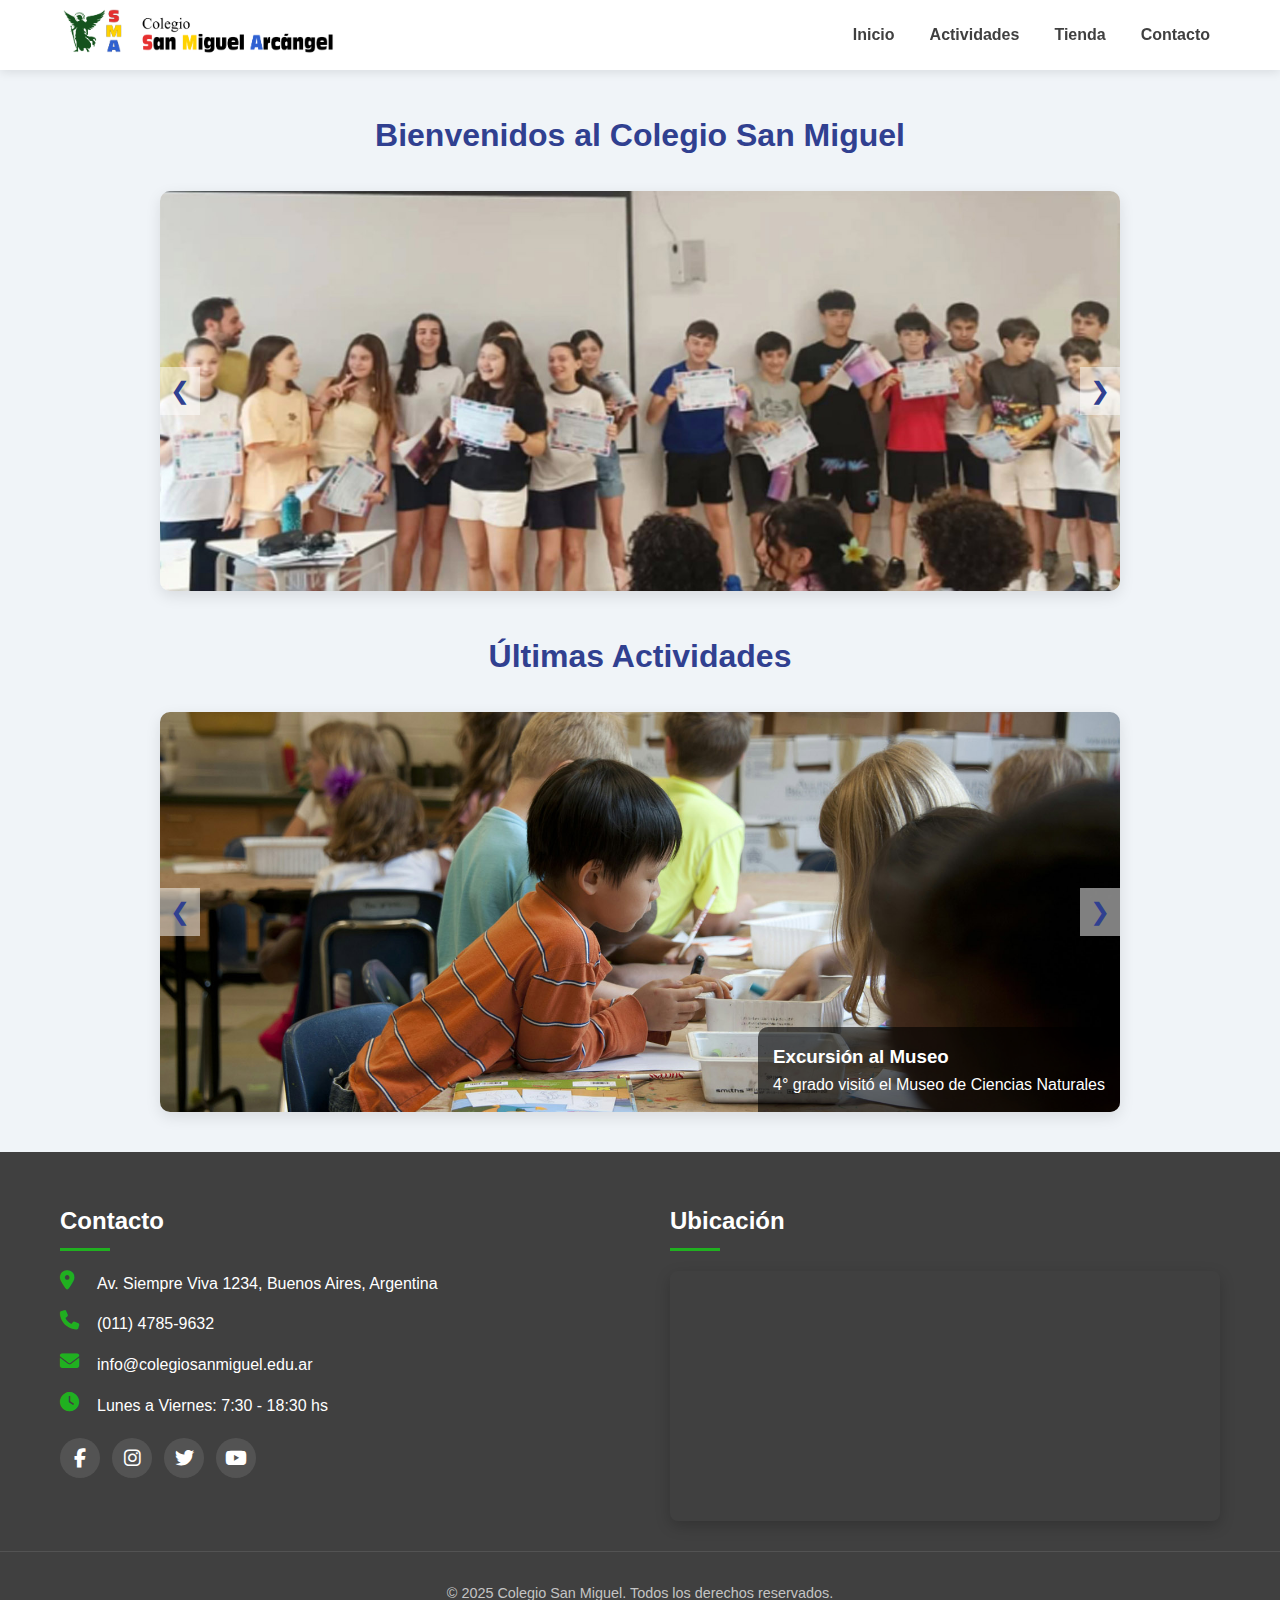
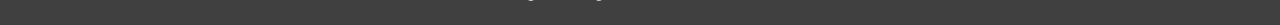
<file: index.html>
<!DOCTYPE html>
<html lang="es">

<head>
  <meta charset="UTF-8" />
  <meta name="viewport" content="width=device-width, initial-scale=1.0" />
  <title>Colegio San Miguel - Inicio</title>
  <link rel="icon" href="./media/isologo_icon.ico" type="image/x-icon" />
  <link rel="shortcut icon" href="./media/isologo_icon.ico" type="image/x-icon" />
  <link rel="stylesheet" href="https://cdnjs.cloudflare.com/ajax/libs/font-awesome/6.4.0/css/all.min.css" />
  <link rel="stylesheet" href="./css/estilos.css" />
  <link rel="stylesheet" href="./css/header.css" />
  <script src="./js/script.js"></script>
  <script src="./js/scroll-header.js"></script>
</head>

<body>
  <!-- ==================================== -->
  <main>
    <div class="contenedor">
      <!-- Carrusel Institucional -->
      <h2 class="section-title">Bienvenidos al Colegio San Miguel</h2>
      <div class="carousel" id="institucionalCarousel">
        <div class="carousel-inner">
          <div class="carousel-item">
            <img src="./media/colegio1.jpg" alt="Instalaciones del colegio" />
          </div>
          <div class="carousel-item">
            <img src="./media/colegio2.jpg" alt="Actividades deportivas" />
          </div>
          <div class="carousel-item">
            <img src="./media/colegio3.jpg" alt="Aulas modernas" />
          </div>
        </div>
        <div class="carousel-controls">
          <button class="carousel-control prev" onclick="moveSlide('institucionalCarousel', 1)">
            &#10094;
          </button>
          <button class="carousel-control next" onclick="moveSlide('institucionalCarousel', -1)">
            &#10095;
          </button>
        </div>
      </div>

      <!-- Carrusel de Actividades -->
      <h2 class="section-title">Últimas Actividades</h2>
      <div class="carousel" id="actividadesCarousel">
        <div class="carousel-inner">
          <div class="carousel-item">
            <img src="./media/actividad1.jpg" alt="Excursión al museo" />
            <div class="carousel-caption">
              <h3>Excursión al Museo</h3>
              <p>4° grado visitó el Museo de Ciencias Naturales</p>
            </div>
          </div>
          <div class="carousel-item">
            <img src="./media/actividad2.jpg" alt="Feria de ciencias" />
            <div class="carousel-caption">
              <h3>Actividad extracurricular</h3>
              <p>Aprendemos Ajedrez!</p>
            </div>
          </div>
          <div class="carousel-item">
            <img src="./media/actividad3.jpg" alt="Torneo deportivo" />
            <div class="carousel-caption">
              <h3>Acto escolar</h3>
              <p>Día de la independencia</p>
            </div>
          </div>
        </div>
        <div class="carousel-controls">
          <button class="carousel-control prev" onclick="moveSlide('actividadesCarousel', 1)">
            &#10094;
          </button>
          <button class="carousel-control next" onclick="moveSlide('actividadesCarousel', -1)">
            &#10095;
          </button>
        </div>
      </div>
    </div>
  </main>

  <!-- Carga el header y el footer -->
  <script src="./js/loadHeaderAndFooter.js"></script>
</body>

</html>
</file>
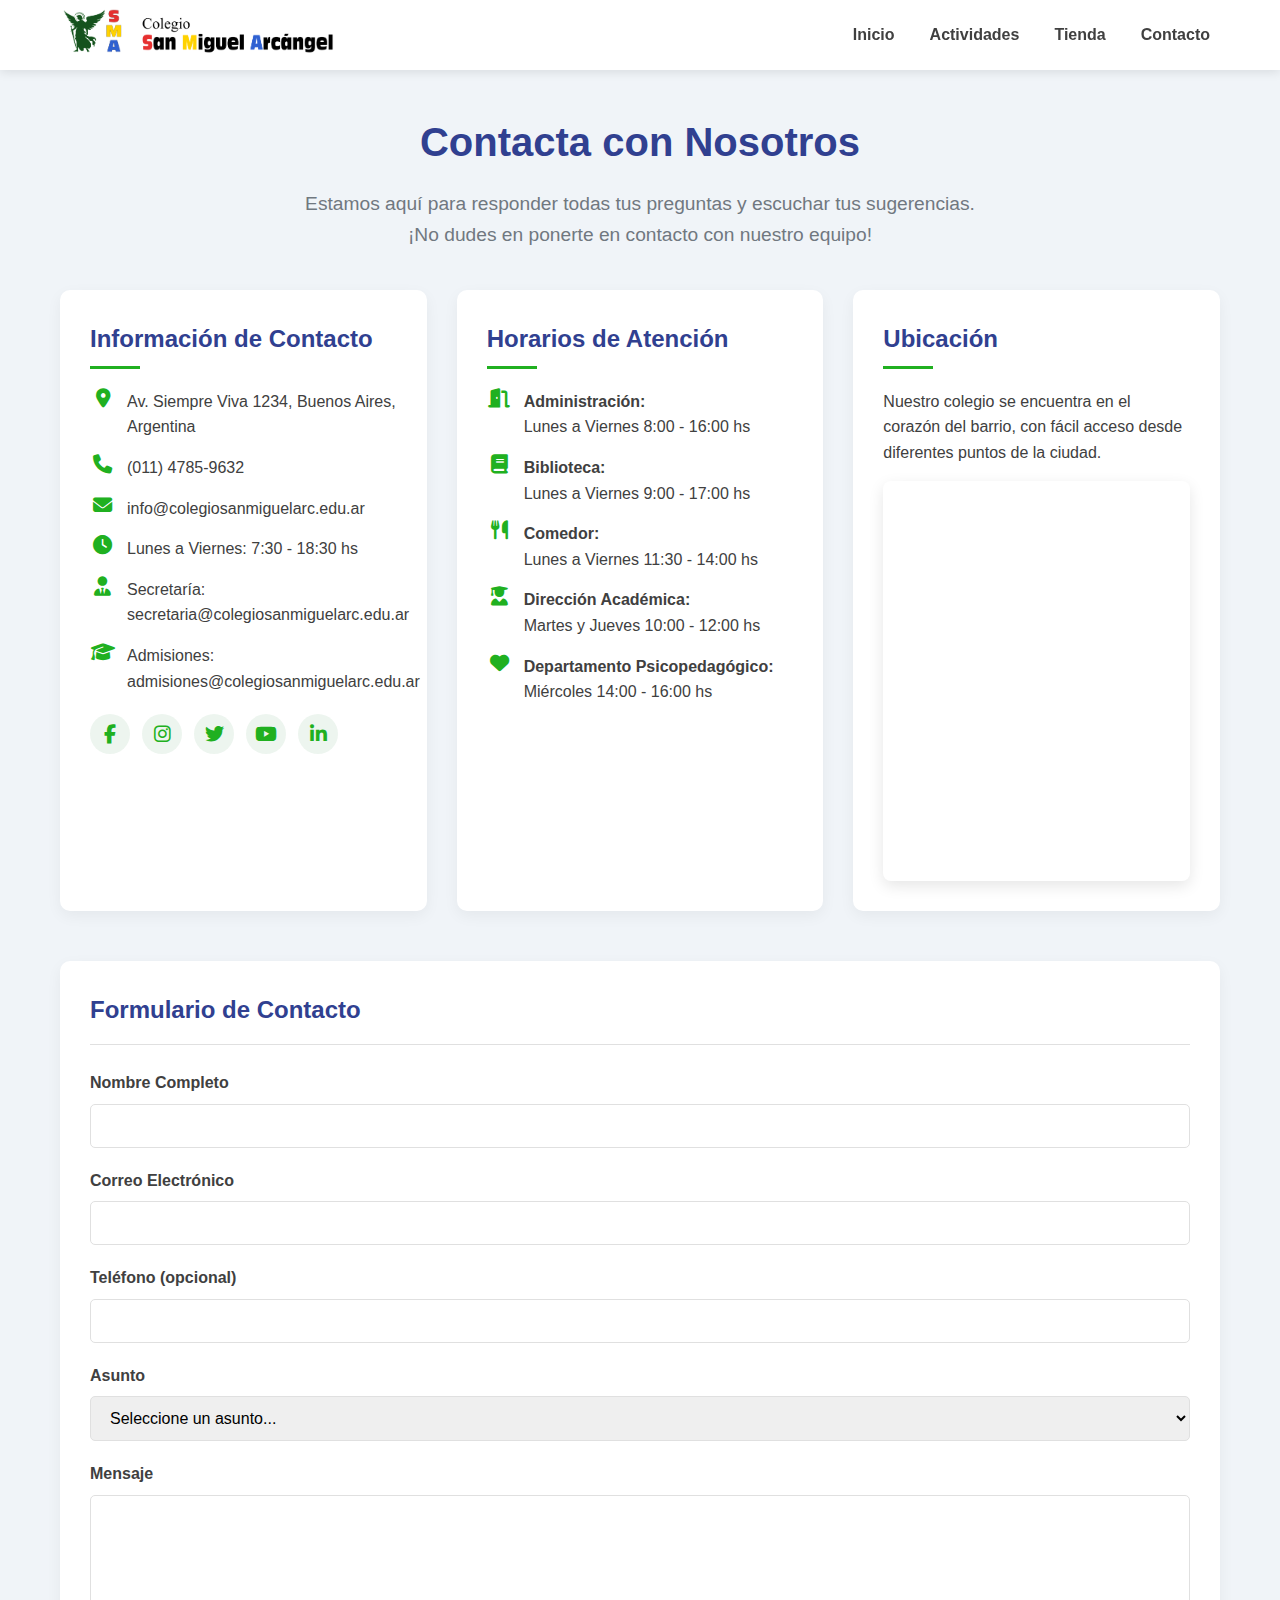
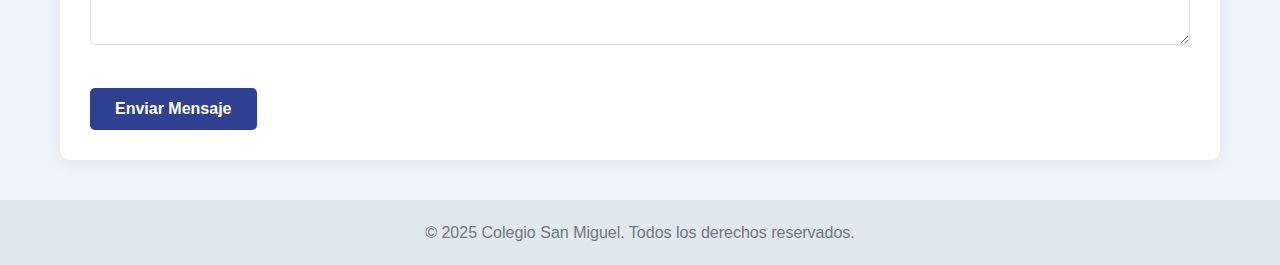
<file: contacto.html>
<!DOCTYPE html>
<html lang="es">

<head>
  <meta charset="UTF-8" />
  <meta name="viewport" content="width=device-width, initial-scale=1.0" />
  <title>Colegio San Miguel - Contacto</title>
  <!-- Favicon -->
  <link rel="icon" href="./media/isologo_icon.ico" type="image/x-icon" />
  <link rel="shortcut icon" href="./media/isologo_icon.ico" type="image/x-icon" />
  <link rel="apple-touch-icon" href="./media/isologo.png" />
  <!-- Hojas de estilo -->
  <link rel="stylesheet" href="https://cdnjs.cloudflare.com/ajax/libs/font-awesome/6.4.0/css/all.min.css" />
  <link rel="stylesheet" href="./css/header.css" />
  <link rel="stylesheet" href="./css/estilos.css" />
  <link rel="stylesheet" href="./css/contacto.css" />
  <script src="./js/scroll-header.js"></script>
</head>

<body>
  <!-- ==================================== -->
  <main>
    <div class="contacto-contenedor">
      <div class="contacto-header">
        <h1>Contacta con Nosotros</h1>
        <p>
          Estamos aquí para responder todas tus preguntas y escuchar tus
          sugerencias.
        </p>
        <p>
          ¡No dudes en ponerte en contacto con nuestro equipo!
        </p>
      </div>

      <div class="contacto-grid">
        <div class="contacto-card">
          <h3>Información de Contacto</h3>
          <ul class="contacto-info">
            <li>
              <i class="fas fa-map-marker-alt"></i>
              <span>Av. Siempre Viva 1234, Buenos Aires, Argentina</span>
            </li>
            <li>
              <i class="fas fa-phone"></i>
              <span>(011) 4785-9632</span>
            </li>
            <li>
              <i class="fas fa-envelope"></i>
              <span>info@colegiosanmiguelarc.edu.ar</span>
            </li>
            <li>
              <i class="fas fa-clock"></i>
              <span>Lunes a Viernes: 7:30 - 18:30 hs</span>
            </li>
            <li>
              <i class="fas fa-user-tie"></i>
              <span>Secretaría: secretaria@colegiosanmiguelarc.edu.ar</span>
            </li>
            <li>
              <i class="fas fa-graduation-cap"></i>
              <span>Admisiones: admisiones@colegiosanmiguelarc.edu.ar</span>
            </li>
          </ul>

          <div class="social-links">
            <a href="#"><i class="fab fa-facebook-f"></i></a>
            <a href="#"><i class="fab fa-instagram"></i></a>
            <a href="#"><i class="fab fa-twitter"></i></a>
            <a href="#"><i class="fab fa-youtube"></i></a>
            <a href="#"><i class="fab fa-linkedin-in"></i></a>
          </div>
        </div>

        <div class="contacto-card">
          <h3>Horarios de Atención</h3>
          <ul class="contacto-info">
            <li>
              <i class="fas fa-door-open"></i>
              <span><strong>Administración:</strong><br> Lunes a Viernes 8:00 - 16:00
                hs</span>
            </li>
            <li>
              <i class="fas fa-book"></i>
              <span><strong>Biblioteca:</strong><br> Lunes a Viernes 9:00 - 17:00
                hs</span>
            </li>
            <li>
              <i class="fas fa-utensils"></i>
              <span><strong>Comedor:</strong><br> Lunes a Viernes 11:30 - 14:00
                hs</span>
            </li>
            <li>
              <i class="fas fa-user-graduate"></i>
              <span><strong>Dirección Académica:</strong><br> Martes y Jueves 10:00 -
                12:00 hs</span>
            </li>
            <li>
              <i class="fas fa-heart"></i>
              <span><strong>Departamento Psicopedagógico:</strong><br> Miércoles
                14:00 - 16:00 hs</span>
            </li>
          </ul>
        </div>

        <div class="contacto-card">
          <h3>Ubicación</h3>
          <p>
            Nuestro colegio se encuentra en el corazón del barrio, con fácil
            acceso desde diferentes puntos de la ciudad.
          </p>
          <div class="map-contenedor">
            <iframe
              src="https://www.google.com/maps/embed?pb=!1m14!1m12!1m3!1d15165.931811602168!2d-58.40263502824186!3d-34.66310774141034!2m3!1f0!2f0!3f0!3m2!1i1024!2i768!4f13.1!5e0!3m2!1ses!2sar!4v1749134442794!5m2!1ses!2sar"
              width="600" height="450" style="border: 0" allowfullscreen="" loading="lazy"
              referrerpolicy="no-referrer-when-downgrade"></iframe>
          </div>
        </div>
      </div>

      <div class="formulario-contacto">
        <h2>Formulario de Contacto</h2>
        <form>
          <div class="form-group">
            <label for="nombre">Nombre Completo</label>
            <input type="text" id="nombre" name="nombre" required />
          </div>

          <div class="form-group">
            <label for="email">Correo Electrónico</label>
            <input type="email" id="email" name="email" required />
          </div>

          <div class="form-group">
            <label for="telefono">Teléfono (opcional)</label>
            <input type="tel" id="telefono" name="telefono" />
          </div>

          <div class="form-group">
            <label for="asunto">Asunto</label>
            <select id="asunto" name="asunto" required>
              <option value="">Seleccione un asunto...</option>
              <option value="admisiones">Admisiones e Inscripciones</option>
              <option value="academico">Consulta Académica</option>
              <option value="administrativo">Consulta Administrativa</option>
              <option value="actividades">
                Actividades Extracurriculares
              </option>
              <option value="otros">Otros</option>
            </select>
          </div>

          <div class="form-group">
            <label for="mensaje">Mensaje</label>
            <textarea id="mensaje" name="mensaje" required></textarea>
          </div>

          <button type="submit" class="submit-btn">Enviar Mensaje</button>
        </form>
      </div>
    </div>
  </main>

  <!-- ==================================== -->
  <footer class="simple-footer">
    &copy; 2025 Colegio San Miguel. Todos los derechos reservados.
  </footer>
  <!-- Carga el header -->
  <script src="./js/loadHeaderEnContact.js"></script>
</body>

</html>
</file>
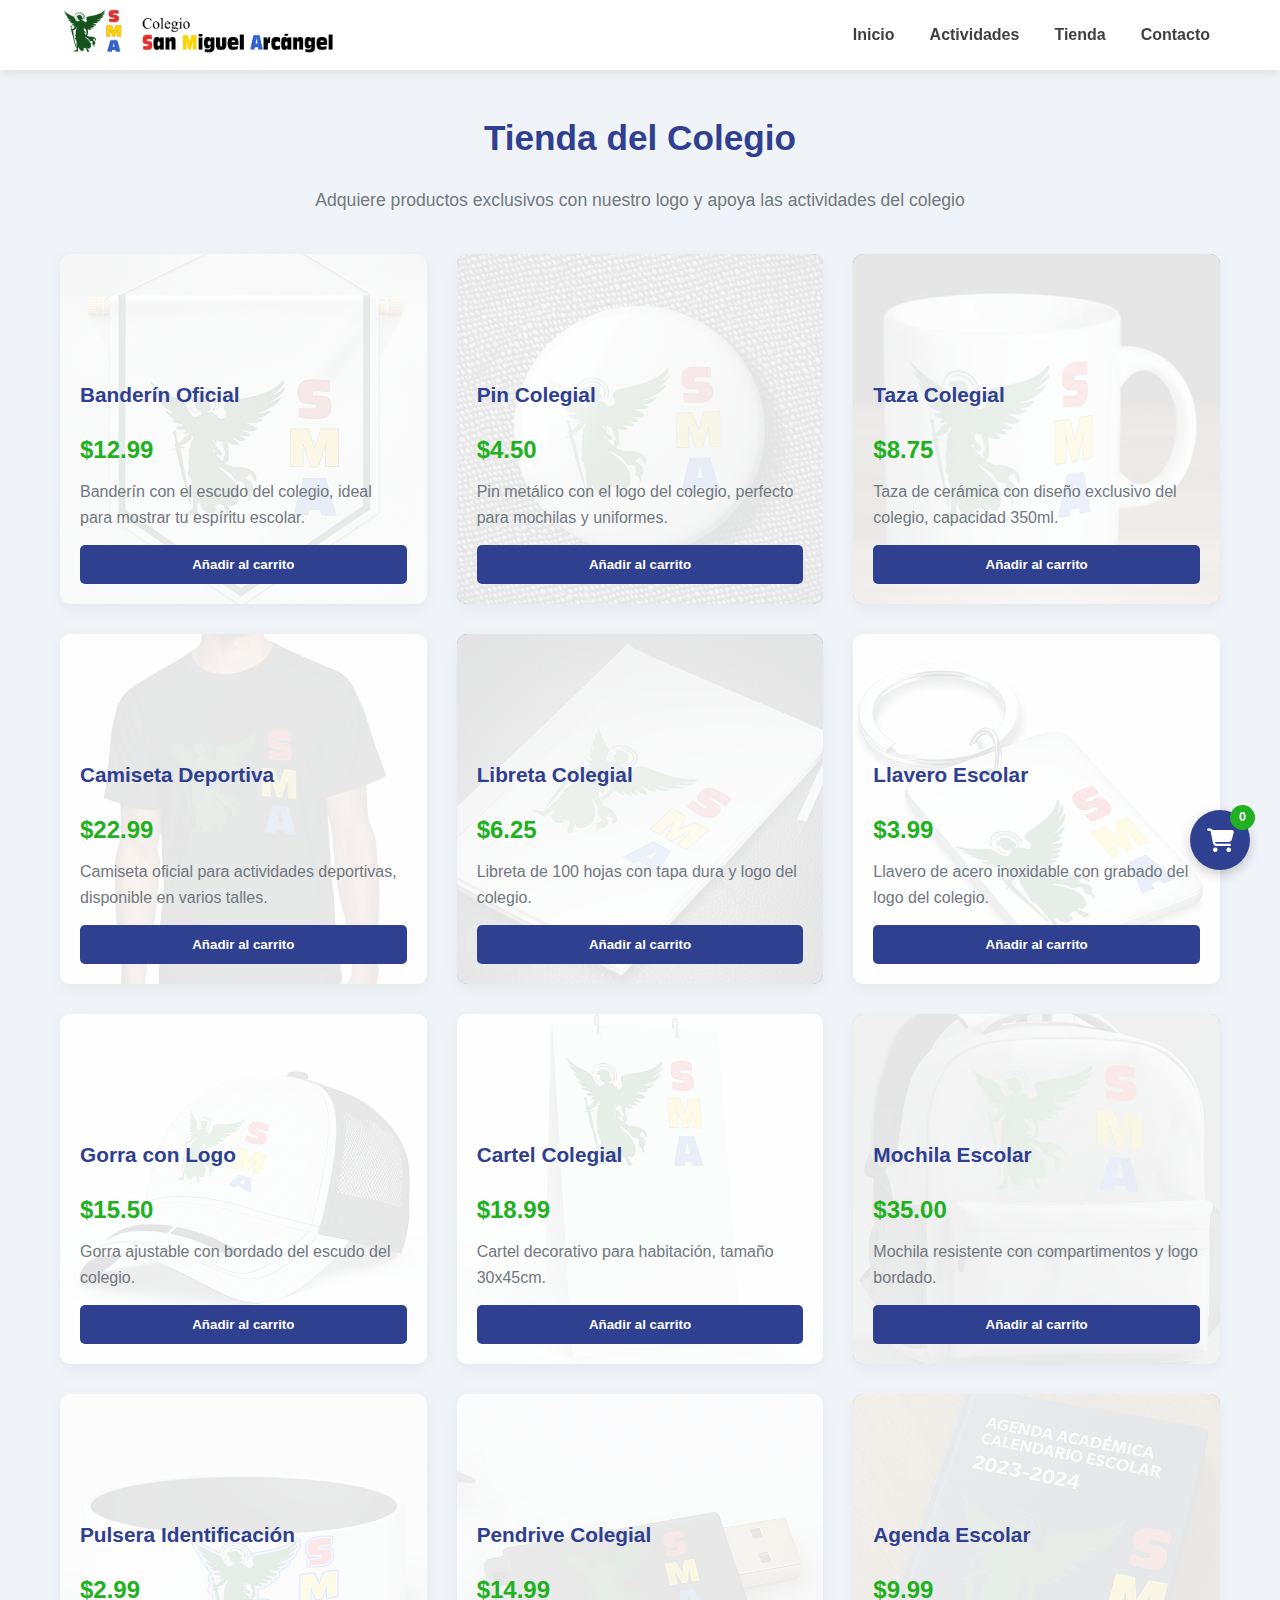
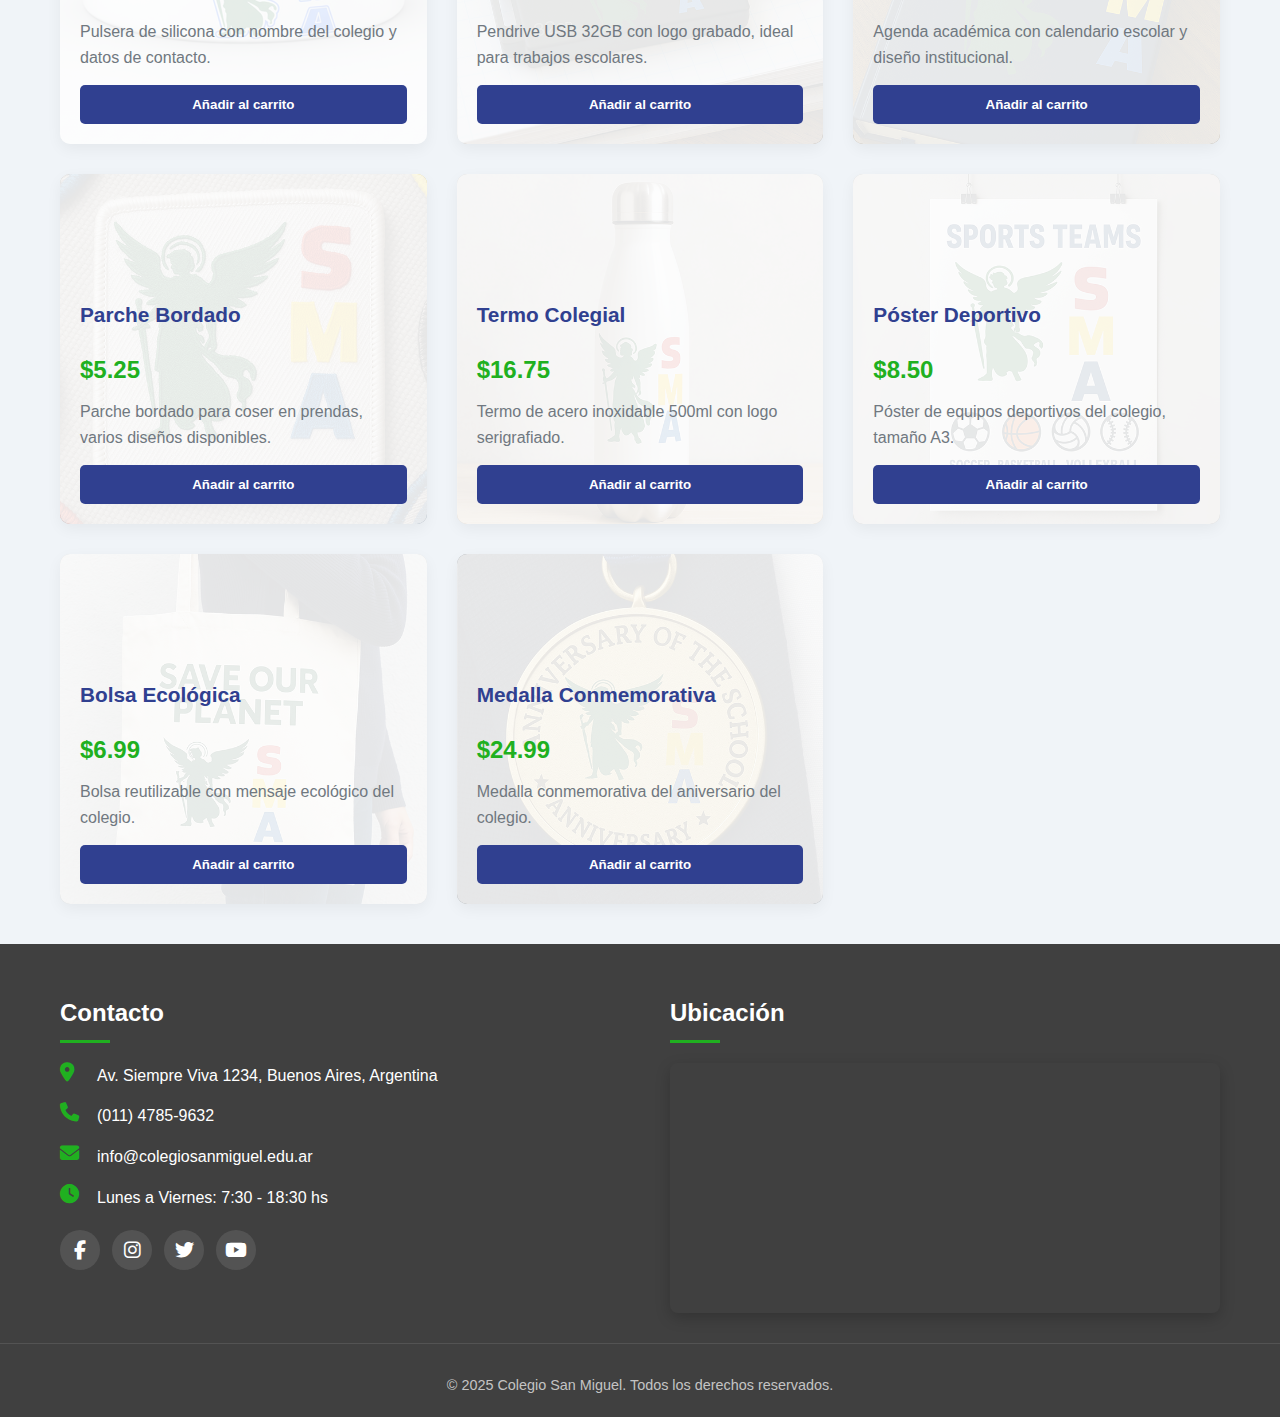
<file: tienda.html>
<!DOCTYPE html>
<html lang="es">

<head>
  <meta charset="UTF-8" />
  <meta name="viewport" content="width=device-width, initial-scale=1.0" />
  <title>Colegio San Miguel - Tienda</title>
  <link rel="icon" href="./media/isologo_icon.ico" type="image/x-icon" />
  <link rel="shortcut icon" href="./media/isologo_icon.ico" type="image/x-icon" />
  <link rel="stylesheet" href="https://cdnjs.cloudflare.com/ajax/libs/font-awesome/6.4.0/css/all.min.css" />
  <link rel="stylesheet" href="./css/estilos.css" />
  <link rel="stylesheet" href="./css/header.css" />
  <link rel="stylesheet" href="./css/tienda.css" />
  <script src="./js/scroll-header.js"></script>
</head>

<body>

  <main>
    <div class="tienda-contenedor">
      <h1 class="tienda-titulo">Tienda del Colegio</h1>
      <p class="tienda-subtitulo">
        Adquiere productos exclusivos con nuestro logo y apoya las actividades
        del colegio
      </p>

      <div class="productos-grid" id="productos-container">
        <!-- Los productos se cargan con JavaScript -->
      </div>
    </div>
  </main>

  <script src="./js/carrito.js"></script>
  <script src="./js/tienda.js"></script>

  <!-- Modal del Carrito -->
  <div id="carrito-modal" class="carrito-modal">
    <div class="carrito-contenido">
      <div class="carrito-header">
        <h3>Tu Carrito</h3>
        <span class="cerrar-carrito">&times;</span>
      </div>
      <div class="carrito-body" id="carrito-items">
        <!-- Los items del carrito aparecerán aquí -->
      </div>
      <div class="carrito-footer">
        <div class="carrito-total">
          <span>Total:</span>
          <span id="carrito-total">$0.00</span>
        </div>
        <button id="finalizar-compra" class="carrito-boton">
          Finalizar Compra
        </button>
      </div>
    </div>
  </div>

  <!-- Icono del carrito flotante -->
  <div class="carrito-flotante" id="carrito-icono">
    <i class="fas fa-shopping-cart"></i>
    <span class="carrito-contador" id="carrito-contador">0</span>
  </div>

  <!-- Carga el header y el footer -->
  <script src="./js/loadHeaderAndFooter.js"></script>
</body>

</html>
</file>
<file: css/estilos.css>
/* ==================================== */
/* Variables + imports  */

:root {
  --primary: #304090;
  --secondary: #20B020;
  --light: #f8f8f8;
  --dark: #404040;
  --gray: #707880;
  --light-gray: #e0e8f0;
  --border: #e0e0e0;
}

/* @import url('header.css'); */

* {
  margin: 0;
  padding: 0;
  box-sizing: border-box;
}

body {
  font-family: "Segoe UI", Tahoma, Geneva, Verdana, sans-serif;
  line-height: 1.6;
  color: var(--dark);
  background-color: #f0f4f8;
}

/* ==================================== */
/* Loader */

.loader-container {
  position: fixed;
  top: 0;
  left: 0;
  width: 100%;
  height: 100%;
  background-color: rgba(255, 255, 255, 0.8);
  display: flex;
  justify-content: center;
  align-items: center;
  z-index: 9999;
  opacity: 1;
  transition: opacity 0.3s ease;
}

.loader-container.hidden {
  opacity: 0;
  pointer-events: none;
}

.loader {
  width: 48px;
  height: 48px;
  border: 5px solid var(--primary);
  border-bottom-color: transparent;
  border-radius: 50%;
  display: inline-block;
  box-sizing: border-box;
  animation: rotation 1s linear infinite;
}

@keyframes rotation {
  0% {
    transform: rotate(0deg);
  }
  100% {
    transform: rotate(360deg);
  }
}

/* .loader {
  background: url('/media/loader-logo.png') no-repeat center;
  animation: pulse 1.5s infinite;
}

@keyframes pulse {
  0% { transform: scale(0.9); opacity: 0.7; }
  50% { transform: scale(1.1); opacity: 1; }
  100% { transform: scale(0.9); opacity: 0.7; }
} */

/* ==================================== */
/* Header */

/* ==================================== */
/* Main */

.contenedor {
  max-width: 1000px;
  margin: 40px auto;
  padding: 0 20px;
}

.banner {
  text-align: center;
  margin-bottom: 40px;
}

.banner h1 {
  color: var(--primary);
  font-size: 2.5rem;
  margin-bottom: 15px;
}

.banner p {
  color: var(--gray);
  font-size: 1.2rem;
  max-width: 700px;
  margin: 0 auto;
}

/* ==================================== */
/* Posteos */

.posteo {
  background: white;
  border-radius: 10px;
  box-shadow: 0 5px 15px rgba(0, 0, 0, 0.05);
  overflow: hidden;
  margin-bottom: 40px;
}

.posteo-header {
  padding: 25px 30px;
  border-bottom: 1px solid var(--border);
}

.posteo-title {
  font-size: 1.8rem;
  color: var(--primary);
  margin-bottom: 10px;
}

.posteo-meta {
  display: flex;
  color: var(--gray);
  font-size: 0.9rem;
}

.posteo-meta div {
  margin-right: 20px;
  display: flex;
  align-items: center;
}

.posteo-meta i {
  margin-right: 5px;
}

.posteo-seccion {
  padding: 30px;
  font-size: 1.1rem;
  line-height: 1.8;
}

.posteo-seccion img {
  max-width: 100%;
  border-radius: 8px;
  margin: 20px 0;
  box-shadow: 0 3px 10px rgba(0, 0, 0, 0.1);
}

.posteo-footer {
  padding: 20px 30px;
  background: var(--light-gray);
  display: flex;
  justify-content: space-between;
  align-items: center;
}

.posteo-tags span {
  background: var(--primary);
  color: white;
  padding: 5px 12px;
  border-radius: 20px;
  font-size: 0.9rem;
  margin-right: 10px;
}

.link-anterior {
  background: var(--secondary);
  color: white;
  text-decoration: none;
  padding: 10px 25px;
  border-radius: 5px;
  font-weight: 600;
  display: inline-flex;
  align-items: center;
  transition: all 0.3s ease;
}

.link-anterior:hover {
  background: #3d8a4f;
  transform: translateY(-2px);
  box-shadow: 0 4px 8px rgba(0, 0, 0, 0.1);
}

.link-anterior i {
  margin-right: 8px;
}

/* comentarios section */
.comentario {
  background: white;
  border-radius: 10px;
  box-shadow: 0 5px 15px rgba(0, 0, 0, 0.05);
  padding: 30px;
  margin-bottom: 40px;
}

.comentario h2 {
  color: var(--primary);
  margin-bottom: 25px;
  padding-bottom: 15px;
  border-bottom: 1px solid var(--border);
}

.comentario {
  display: flex;
  margin-bottom: 25px;
  padding-bottom: 25px;
  border-bottom: 1px solid var(--light-gray);
}

.comentario:last-child {
  border-bottom: none;
  margin-bottom: 0;
  padding-bottom: 0;
}

.comentario-avatar {
  width: 60px;
  height: 60px;
  border-radius: 50%;
  background: var(--primary);
  color: white;
  display: flex;
  align-items: center;
  justify-content: center;
  font-size: 1.5rem;
  font-weight: bold;
  margin-right: 20px;
  flex-shrink: 0;
}

.comentario-content {
  flex-grow: 1;
}

.comentario-header {
  display: flex;
  justify-content: space-between;
  margin-bottom: 10px;
}

.comentario-author {
  font-weight: 600;
  color: var(--primary);
}

.comentario-role {
  background: var(--light-gray);
  padding: 2px 8px;
  border-radius: 4px;
  font-size: 0.8rem;
  margin-left: 10px;
}

.estudiante {
  background: #e3f2fd;
  color: #1976d2;
}

.maestro {
  background: #e8f5e9;
  color: #388e3c;
}

.admin {
  background: #f3e5f5;
  color: #7b1fa2;
}

.comentario-date {
  color: var(--gray);
  font-size: 0.9rem;
}

.comentario-text {
  line-height: 1.7;
}

.add-comentario {
  margin-top: 30px;
}

.add-comentario h3 {
  color: var(--primary);
  margin-bottom: 15px;
}

textarea {
  width: 100%;
  height: 120px;
  padding: 15px;
  border: 1px solid var(--border);
  border-radius: 8px;
  font-family: inherit;
  font-size: 1rem;
  resize: vertical;
  margin-bottom: 15px;
}

.submit-btn {
  background: var(--primary);
  color: white;
  border: none;
  padding: 12px 25px;
  border-radius: 5px;
  font-weight: 600;
  cursor: pointer;
  transition: all 0.3s ease;
  font-size: 1rem;
}

.submit-btn:hover {
  background: #1a4a7a;
}

/* ==================================== */
/* Footer */

footer {
  background: var(--dark);
  color: white;
  padding: 50px 0 20px;
}

.footer-contenedor {
  max-width: 1200px;
  margin: 0 auto;
  display: flex;
  justify-content: space-between;
  padding: 0 20px;
}

.footer-left,
.footer-right {
  flex: 1;
}

.footer-left {
  padding-right: 30px;
}

.footer-right {
  padding-left: 30px;
}

.footer-section h3 {
  font-size: 1.5rem;
  margin-bottom: 20px;
  color: #fff;
  position: relative;
  padding-bottom: 10px;
}

.footer-section h3::after {
  content: "";
  position: absolute;
  bottom: 0;
  left: 0;
  width: 50px;
  height: 3px;
  background: var(--secondary);
}

.contactos-info {
  list-style: none;
}

.contactos-info li {
  margin-bottom: 15px;
  display: flex;
  align-items: flex-start;
}

.contactos-info i {
  color: var(--secondary);
  margin-right: 12px;
  font-size: 1.2rem;
  min-width: 25px;
}

.social-links {
  display: flex;
  margin-top: 20px;
}

.social-links a {
  display: flex;
  align-items: center;
  justify-content: center;
  width: 40px;
  height: 40px;
  background: rgba(255, 255, 255, 0.1);
  color: white;
  border-radius: 50%;
  margin-right: 12px;
  transition: all 0.3s ease;
  text-decoration: none;
  font-size: 1.2rem;
}

.social-links a:hover {
  background: var(--secondary);
  transform: translateY(-3px);
}

.map-contenedor {
  height: 250px;
  border-radius: 8px;
  overflow: hidden;
  margin-top: 15px;
  box-shadow: 0 5px 15px rgba(0, 0, 0, 0.2);
}

.map-contenedor iframe {
  width: 100%;
  height: 100%;
  border: none;
}

.copyright {
  text-align: center;
  padding-top: 30px;
  margin-top: 30px;
  border-top: 1px solid rgba(255, 255, 255, 0.1);
  color: rgba(255, 255, 255, 0.7);
  font-size: 0.9rem;
}

/* ==================================== */
/* Carrusel */

.carousel {
  position: relative;
  max-width: 100%;
  margin: 30px auto;
  overflow: hidden;
  border-radius: 10px;
  box-shadow: 0 5px 15px rgba(0, 0, 0, 0.1);
}

.carousel-inner {
  display: flex;
  transition: transform 0.5s ease;
}

.carousel-item {
  min-width: 100%;
  position: relative;
}

.carousel-item img {
  width: 100%;
  display: block;
  height: 400px;
  object-fit: cover;
}

.carousel-caption {
  position: absolute;
  bottom: 0;
  right: 0;
  background: rgba(0, 0, 0, 0.6);
  color: white;
  padding: 15px;
  max-width: 50%;
  border-top-left-radius: 10px;
}

.carousel-controls {
  position: absolute;
  top: 50%;
  width: 100%;
  display: flex;
  justify-content: space-between;
  transform: translateY(-50%);
}

.carousel-control {
  background: rgba(255, 255, 255, 0.5);
  border: none;
  padding: 10px;
  cursor: pointer;
  font-size: 1.5rem;
  color: var(--primary);
}

.section-title {
  text-align: center;
  color: var(--primary);
  margin: 40px 0 20px;
  font-size: 2rem;
}

/* ==================================== */
/* Media Queries */

@media (max-width: 768px) {
  .header-contenedor {
    flex-direction: column;
    padding: 15px;
  }

  nav ul {
    margin-top: 15px;
  }

  nav li {
    margin: 0 10px;
  }

  .footer-contenedor {
    flex-direction: column;
  }

  .footer-left,
  .footer-right {
    padding: 0;
    margin-bottom: 30px;
  }

  .posteo-footer {
    flex-direction: column;
    align-items: flex-start;
  }

  .posteo-tags {
    margin-bottom: 15px;
  }
}

@media (max-width: 480px) {
  nav ul {
    flex-direction: column;
    align-items: center;
  }

  nav li {
    margin: 5px 0;
  }

  .logo-text {
    font-size: 1.4rem;
  }
}
</file>
<file: css/header.css>
/* ------------------------------------ */
/* VARIABLES Y ESTILOS BASE */
/* ------------------------------------ */
header {
  background-color: white;
  box-shadow: 0 2px 10px rgba(0, 0, 0, 0.1);
  position: sticky;
  top: 0;
  z-index: 100;
  padding: 5px 0;
  transition: all 0.3s ease;
}

/* ------------------------------------ */
/* CONTENEDOR PRINCIPAL */
/* ------------------------------------ */
.header-contenedor {
  max-width: 1200px;
  margin: 0 auto;
  padding: 0 20px;
  display: flex;
  justify-content: space-between;
  align-items: center;
  height: 60px;
  transition: all 0.3s ease;
}

/* ------------------------------------ */
/* LOGO Y MARCA */
/* ------------------------------------ */
.logo {
  display: flex;
  align-items: center;
}

.logo img {
  height: 50px;
  margin-right: 10px;
  transition: all 0.3s ease;
}

.logo-text {
  font-size: 1.5rem;
  font-weight: 700;
  color: var(--primary);
}

.logo-text span {
  color: var(--secondary);
}

.logo .logo-reducido {
  display: none;
  height: 30px;
  transition: all 0.3s ease;
}

/* ------------------------------------ */
/* NAVEGACIÓN */
/* ------------------------------------ */

/* ------------------------------------ */
/* NAVEGACIÓN */
/* ------------------------------------ */
nav ul {
  display: flex;
  list-style: none;
}

nav li {
  margin-left: 15px;
}

nav a {
  text-decoration: none;
  color: var(--dark);
  font-weight: 600;
  font-size: 1rem;
  padding: 6px 10px;
  border-radius: 4px;
  transition: all 0.3s ease;
  background-color: transparent;
}

/* Estilo para el enlace activo */
nav a.active {
  background-color: var(--primary) !important;
  color: white !important;
}

nav a:hover {
  background-color: var(--primary);
  color: white;
}

/* ------------------------------------ */
/* HEADER REDUCIDO AL SCROLL */
/* ------------------------------------ */
.header-reducido {
  padding: 2px 0;
}

.header-reducido .header-contenedor {
  height: 40px;
}

.header-reducido .logo-icon img {
  opacity: 0;
  height: 0;
  margin-right: 0;
}

.header-reducido .logo-reducido {
  display: block;
  margin-right: 8px;
}

.header-reducido .logo-text {
  font-size: 1.2rem;
}

.header-reducido nav a {
  padding: 4px 8px;
  font-size: 0.9rem;
}

/* ------------------------------------ */
/* MEDIA QUERIES */
/* ------------------------------------ */
@media (max-width: 768px) {
  .header-contenedor {
    height: auto;
    padding: 10px 15px;
    flex-direction: row;
    align-items: center;
  }

  nav ul {
    margin-top: 0;
  }

  nav li {
    margin: 0 8px;
  }
}

@media (max-width: 480px) {
  .logo img {
    height: 40px;
  }

  .logo-text {
    font-size: 1.2rem;
  }

  nav ul {
    flex-wrap: wrap;
    justify-content: center;
  }

  nav li {
    margin: 5px;
  }
}
</file>
<file: css/contacto.css>
.contacto-contenedor {
  max-width: 1200px;
  margin: 40px auto;
  padding: 0 20px;
}

.contacto-header {
  text-align: center;
  margin-bottom: 40px;
}

.contacto-header h1 {
  color: var(--primary);
  font-size: 2.5rem;
  margin-bottom: 15px;
}

.contacto-header p {
  color: var(--gray);
  font-size: 1.2rem;
  max-width: 700px;
  margin: 0 auto;
}

.contacto-grid {
  display: grid;
  grid-template-columns: repeat(auto-fit, minmax(300px, 1fr));
  gap: 30px;
  margin-bottom: 50px;
}

.contacto-card {
  background: white;
  border-radius: 10px;
  padding: 30px;
  box-shadow: 0 5px 15px rgba(0, 0, 0, 0.05);
}

.contacto-card h3 {
  color: var(--primary);
  font-size: 1.5rem;
  margin-bottom: 20px;
  position: relative;
  padding-bottom: 10px;
}

.contacto-card h3::after {
  content: "";
  position: absolute;
  bottom: 0;
  left: 0;
  width: 50px;
  height: 3px;
  background: var(--secondary);
}

.contacto-info {
  list-style: none;
}

.contacto-info li {
  margin-bottom: 15px;
  display: flex;
  align-items: flex-start;
}

.contacto-info i {
  color: var(--secondary);
  margin-right: 12px;
  font-size: 1.2rem;
  min-width: 25px;
  text-align: center;
}

.social-links {
  display: flex;
  margin-top: 20px;
}

.social-links a {
  display: flex;
  align-items: center;
  justify-content: center;
  width: 40px;
  height: 40px;
  background: rgba(74, 157, 94, 0.1);
  color: var(--secondary);
  border-radius: 50%;
  margin-right: 12px;
  transition: all 0.3s ease;
  text-decoration: none;
  font-size: 1.2rem;
}

.social-links a:hover {
  background: var(--secondary);
  color: white;
  transform: translateY(-3px);
}

.map-contenedor {
  height: 400px;
  border-radius: 8px;
  overflow: hidden;
  margin-top: 15px;
  box-shadow: 0 5px 15px rgba(0, 0, 0, 0.1);
}

.map-contenedor iframe {
  width: 100%;
  height: 100%;
  border: none;
}

.formulario-contacto {
  background: white;
  border-radius: 10px;
  padding: 30px;
  box-shadow: 0 5px 15px rgba(0, 0, 0, 0.05);
  margin-top: 40px;
}

.formulario-contacto h2 {
  color: var(--primary);
  margin-bottom: 25px;
  padding-bottom: 15px;
  border-bottom: 1px solid var(--border);
}

.form-group {
  margin-bottom: 20px;
}

.form-group label {
  display: block;
  margin-bottom: 8px;
  font-weight: 600;
  color: var(--dark);
}

.form-group input,
.form-group textarea,
.form-group select {
  width: 100%;
  padding: 12px 15px;
  border: 1px solid var(--border);
  border-radius: 5px;
  font-family: inherit;
  font-size: 1rem;
}

.form-group textarea {
  height: 150px;
  resize: vertical;
}

.submit-btn {
  background: var(--primary);
  color: white;
  border: none;
  padding: 12px 25px;
  border-radius: 5px;
  font-weight: 600;
  cursor: pointer;
  transition: all 0.3s ease;
  font-size: 1rem;
}

.submit-btn:hover {
  background: #1a4a7a;
}

.simple-footer {
  text-align: center;
  padding: 20px 0;
  background: var(--light-gray);
  color: var(--gray);
}
</file>
<file: css/tienda.css>
.tienda-contenedor {
  max-width: 1200px;
  margin: 40px auto;
  padding: 0 20px;
}

.productos-grid {
  display: grid;
  grid-template-columns: repeat(auto-fill, minmax(300px, 1fr));
  gap: 30px;
  margin-top: 40px;
}

.producto-card {
  position: relative;
  height: 350px;

  display: flex;
  flex-direction: column;
  justify-content: flex-end;

  overflow: hidden;

  background-size: cover;
  background-position: center;
  border-radius: 10px;
  box-shadow: 0 5px 15px rgba(0, 0, 0, 0.05);

  transition: all 0.3s ease;
}

.producto-imagen-container {
  position: absolute;
  height: 100%;
  width: 100%;

  top: 0;
  left: 0;
  z-index: 1;

  overflow: hidden;
  background-size: cover;
  background-position: center;

  opacity: 0.5;
  transition: opacity 0.3s ease;
}

.producto-info {
  /* position: relative; */
  position: absolute;
  top: 0;
  left: 0;
  z-index: 2;

  padding: 20px;

  background: rgba(204, 255, 219, 0.7);
  transition: all 0.3s ease;
}

.producto-imagen-container {
  position: absolute;
  top: 0;
  left: 0;
  width: 100%;
  height: 100%;
  z-index: 1;
  overflow: hidden;
}

.producto-titulo {
  font-size: 1.3rem;
  color: var(--primary);
  margin-bottom: 10px;
  transition: color 0.3s ease;
}

.producto-precio {
  font-size: 1.5rem;
  font-weight: bold;
  color: var(--secondary);
  margin: 10px 0;
  transition: color 0.3s ease;
}

.producto-descripcion {
  color: var(--gray);
  margin-bottom: 15px;
  line-height: 1.6;
  transition: color 0.3s ease;
}

.producto-boton {
  background: var(--primary);
  color: white;
  border: none;
  padding: 10px 20px;
  border-radius: 5px;
  cursor: pointer;
  font-weight: 600;
  width: 100%;
  transition: all 0.3s;
}

.tienda-titulo {
  text-align: center;
  color: var(--primary);
  margin-bottom: 20px;
  font-size: 2.2rem;
}

.tienda-subtitulo {
  text-align: center;
  color: var(--gray);
  max-width: 700px;
  margin: 0 auto 40px;
  font-size: 1.1rem;
}

.carrito-modal {
  display: none;
  position: fixed;
  z-index: 1000;
  left: 0;
  top: 0;
  width: 100%;
  height: 100%;
  background-color: rgba(0, 0, 0, 0.5);
}

.carrito-contenido {
  background-color: white;
  margin: 5% auto;
  padding: 20px;
  border-radius: 10px;
  width: 80%;
  max-width: 600px;
  box-shadow: 0 5px 15px rgba(0, 0, 0, 0.3);
}

.carrito-header {
  display: flex;
  justify-content: space-between;
  align-items: center;
  border-bottom: 1px solid var(--border);
  padding-bottom: 10px;
  margin-bottom: 15px;
}

.cerrar-carrito {
  font-size: 1.8rem;
  cursor: pointer;
  color: var(--gray);
}

.cerrar-carrito:hover {
  color: var(--dark);
}

.carrito-item {
  display: flex;
  justify-content: space-between;
  align-items: center;
  padding: 10px 0;
  border-bottom: 1px solid var(--light-gray);
}

.carrito-item-info {
  flex: 1;
}

.carrito-item-total {
  padding: 0 4px;
}

.carrito-item-nombre {
  font-weight: 600;
  color: var(--primary);
}

.carrito-item-precio {
  color: var(--secondary);
  font-weight: bold;
}

.carrito-item-cantidad {
  display: flex;
  align-items: center;
  margin: 0 15px;
}

.carrito-item-cantidad button {
  background: var(--light-gray);
  border: none;
  width: 25px;
  height: 25px;
  border-radius: 50%;
  cursor: pointer;
  display: flex;
  align-items: center;
  justify-content: center;
}

.carrito-item-cantidad span {
  margin: 0 10px;
}

.carrito-item-eliminar {
  color: var(--gray);
  cursor: pointer;
}

.carrito-item-eliminar:hover {
  color: #dc3545;
}

.carrito-footer {
  margin-top: 20px;
  border-top: 1px solid var(--border);
  padding-top: 15px;
}

.carrito-total {
  display: flex;
  justify-content: space-between;
  font-size: 1.2rem;
  font-weight: bold;
  margin-bottom: 15px;
}

.carrito-boton {
  background: var(--secondary);
  color: white;
  border: none;
  padding: 12px 25px;
  border-radius: 5px;
  font-weight: 600;
  cursor: pointer;
  width: 100%;
  transition: all 0.3s;
}

.carrito-flotante {
  position: fixed;
  bottom: 30px;
  right: 30px;
  background: var(--primary);
  color: white;
  width: 60px;
  height: 60px;
  border-radius: 50%;
  display: flex;
  align-items: center;
  justify-content: center;
  cursor: pointer;
  box-shadow: 0 4px 12px rgba(0, 0, 0, 0.2);
  z-index: 999;
  font-size: 1.5rem;
}

.carrito-contador {
  position: absolute;
  top: -5px;
  right: -5px;
  background: var(--secondary);
  color: white;
  width: 25px;
  height: 25px;
  border-radius: 50%;
  display: flex;
  align-items: center;
  justify-content: center;
  font-size: 0.8rem;
  font-weight: bold;
}

.producto-card {
  position: relative;
  height: 350px;
  
  display: flex;
  flex-direction: column;
  justify-content: flex-end;

  background-size: cover;
  background-position: center;
  border-radius: 10px;

  overflow: hidden;
  box-shadow: 0 5px 15px rgba(0, 0, 0, 0.05);
  transition: all 0.4s cubic-bezier(0.25, 0.8, 0.25, 1);
}

.producto-imagen-container {
  position: absolute;
  top: 0;
  left: 0;
  width: 100%;
  height: 100%;
  z-index: 1;
  overflow: hidden;
  background-size: cover;
  background-position: center;
  opacity: 0.5;
  transition: opacity 0.4s ease;
}

.producto-info {
  position: relative;
  z-index: 2;
  padding: 20px;
  background: rgba(255, 255, 255, 0.8);
  transition: all 0.4s cubic-bezier(0.25, 0.8, 0.25, 1);
  height: 100%;
  display: flex;
  flex-direction: column;
  justify-content: flex-end;
}

.producto-titulo {
  font-size: 1.3rem;
  color: var(--primary);
  margin-bottom: 10px;
  transition: all 0.4s cubic-bezier(0.25, 0.8, 0.25, 1);
  transform: translateY(0);
}

.producto-precio {
  font-size: 1.5rem;
  font-weight: bold;
  color: var(--secondary);
  margin: 10px 0;
  transition: all 0.4s cubic-bezier(0.25, 0.8, 0.25, 1);
  transform: translateY(0);
}

.producto-descripcion {
  color: var(--gray);
  margin-bottom: 15px;
  line-height: 1.6;
  transition: all 0.4s cubic-bezier(0.25, 0.8, 0.25, 1);
  opacity: 1;
}

.producto-boton {
  background: var(--primary);
  color: white;
  border: none;
  padding: 12px 25px;
  border-radius: 5px;
  cursor: pointer;
  font-weight: 600;
  width: 100%;
  transition: all 0.4s cubic-bezier(0.25, 0.8, 0.25, 1);
  transform-origin: bottom right;
}

.producto-boton:hover {
  background: #1a4a7a;
}

.producto-card:hover {
  transform: translateY(-5px);
  box-shadow: 0 15px 25px rgba(48, 96, 48, 0.333);
}

.producto-card:hover .producto-imagen {
  opacity: 1;
}

.producto-card:hover .producto-boton {
  transform: scale(0.6) translateX(-10%) translateY(-10%);
  color: rgb(184, 218, 156);
  background: var(--primary);
  position: absolute;
  bottom: 10px;
  right: 10px;
  width: auto;
}

.producto-card:hover .producto-descripcion {
  opacity: 0;
  transform: translateY(20px);
  color: rgb(184, 218, 156);
  text-shadow: 2px 2px 3px rgba(16, 82, 30, 0.75);
}

.producto-card:hover .producto-imagen-container {
  opacity: 1;
}

.producto-card:hover .producto-info {
  /* background: rgba(16, 48, 0, 0.5); */
  background: rgba(255, 255, 255, 0);
  padding: 15px;
}

.producto-card:hover .producto-precio {
  /* transform: translateY(-184px) translateX(80px); */
  position: relative;
  top: 88px;
  /* left: 160px; */
  left: 0px;

  font-size: 1.8rem;
  color: var(--secondary);

  text-shadow: 2px 2px 3px rgba(16, 82, 30, 0.75);
}

.producto-card:hover .producto-titulo {
  /* transform: translateX(-5px) translateY(-156px); */
  position: relative;
  top: -150px;
  left: 0;
  color: var(--secondary);
  text-shadow: 1px 1px 3px var(--light-gray);
  font-size: 1.5rem;
}

.carrito-boton:hover {
  /* background: #3d8a4f; */
}
</file>
